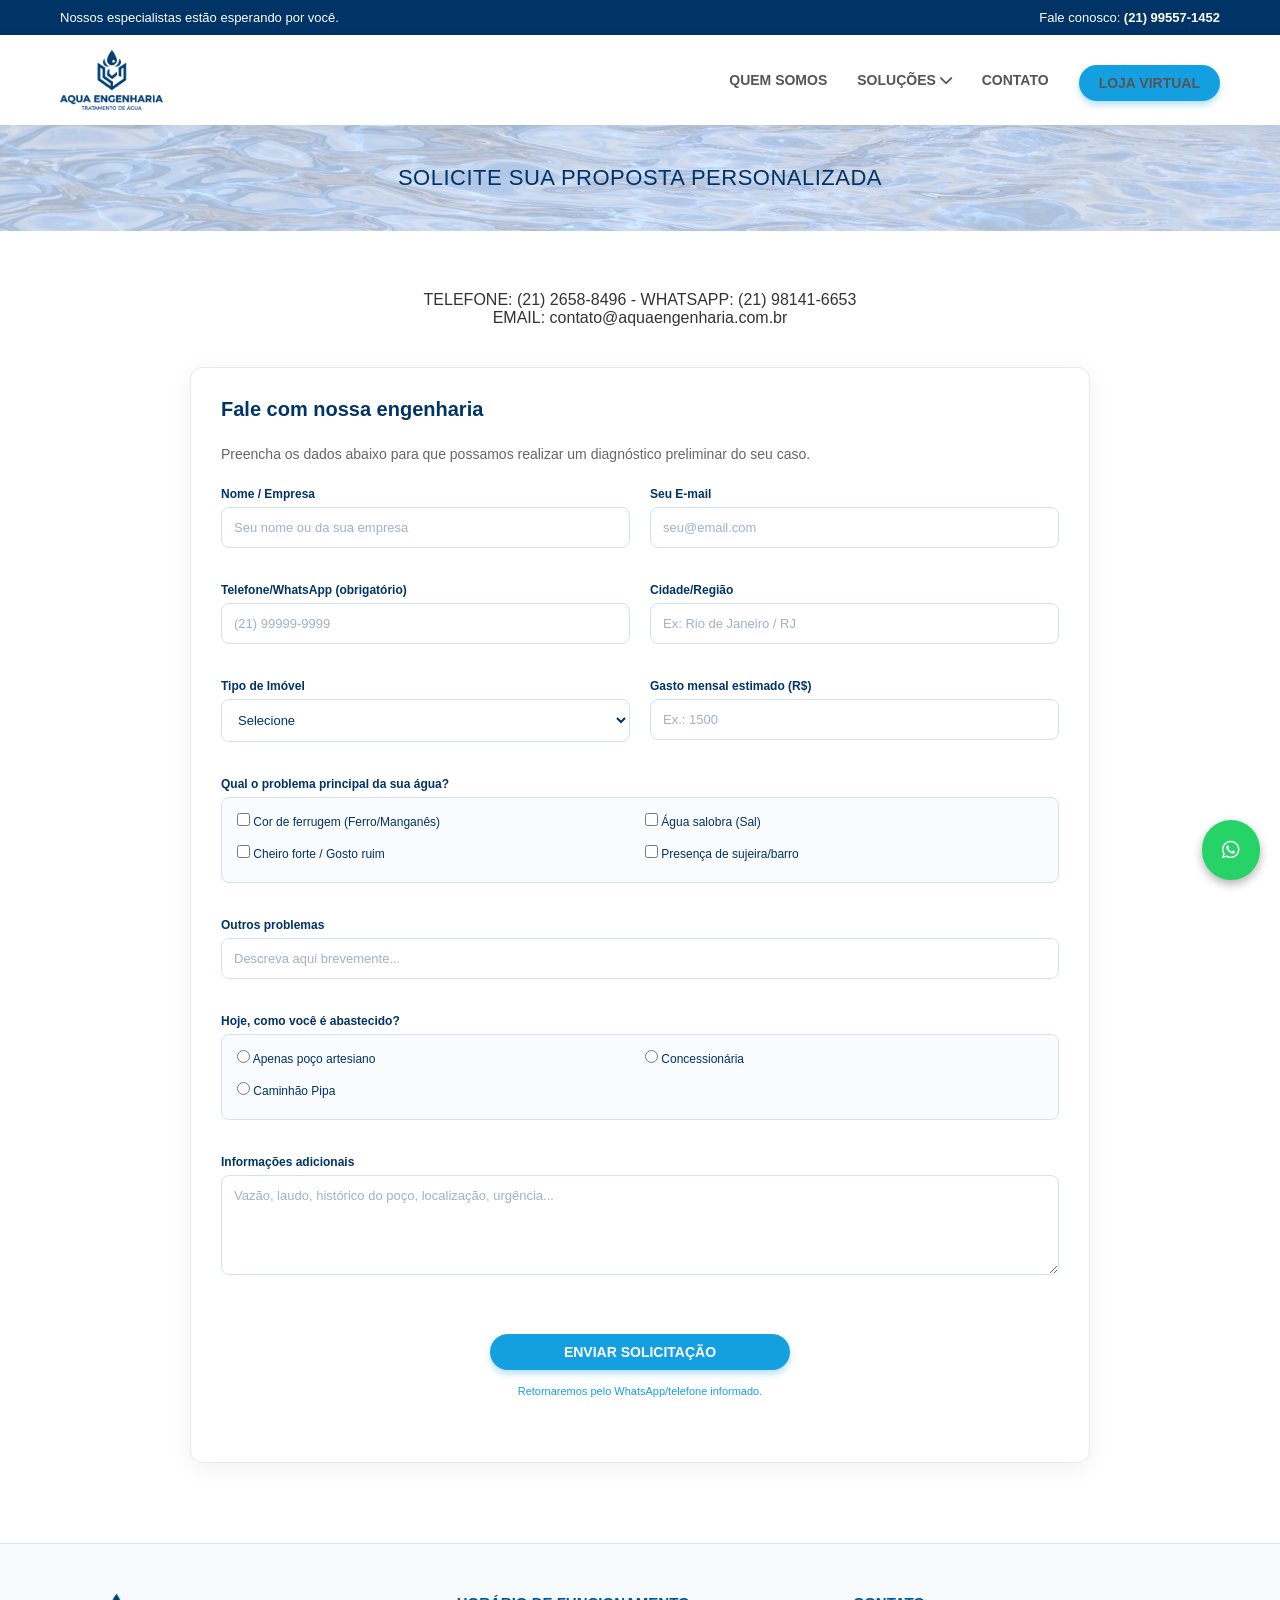
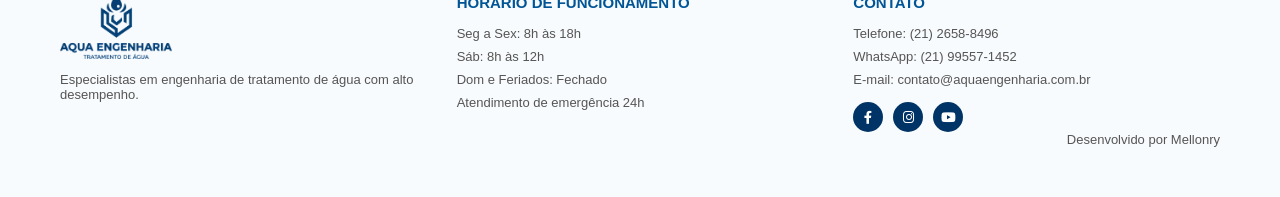
<file: contato/index.html>
<!DOCTYPE html>
<html lang="pt-BR">

<head>
    <meta charset="UTF-8">
    <meta name="viewport" content="width=device-width, initial-scale=1.0">
    <title>Aqua Engenharia - Contato</title>

    
<!-- SEO / Social -->
<meta name="description" content="Fale com a Aqua Engenharia. Solicite análise e orçamento para tratamento de água, filtros centrais, osmose reversa e abrandadores.">
<link rel="canonical" href="https://engenhariaparaagua.com.br/contato/">
<meta name="robots" content="index,follow,max-image-preview:large,max-snippet:-1,max-video-preview:-1">

<meta property="og:locale" content="pt_BR">
<meta property="og:type" content="website">
<meta property="og:title" content="Aqua Engenharia - Contato">
<meta property="og:description" content="Fale com a Aqua Engenharia. Solicite análise e orçamento para tratamento de água, filtros centrais, osmose reversa e abrandadores.">
<meta property="og:url" content="https://engenhariaparaagua.com.br/contato/">
<meta property="og:site_name" content="Aqua Engenharia">

<meta name="twitter:card" content="summary_large_image">
<meta name="twitter:title" content="Aqua Engenharia - Contato">
<meta name="twitter:description" content="Fale com a Aqua Engenharia. Solicite análise e orçamento para tratamento de água, filtros centrais, osmose reversa e abrandadores.">

<script type="application/ld+json">{"@context": "https://schema.org", "@type": "Organization", "name": "Aqua Engenharia", "url": "https://engenhariaparaagua.com.br"}</script>

<link href="https://unpkg.com/aos@2.3.1/dist/aos.css" rel="stylesheet">
    <link rel="stylesheet" href="https://cdnjs.cloudflare.com/ajax/libs/font-awesome/6.0.0/css/all.min.css">
    <link rel="stylesheet" href="../css/style.css">
    <link rel="shortcut icon" href="../img/logo-principal.ico" type="image/x-icon">
    <style>
        .form-full-width {
            max-width: 900px;
            margin: 0 auto;
        }

        .form-full-width a {
            color: inherit;
            text-decoration: none;
        }

        .field.full {
            grid-column: span 2;
        }

        .check-grid,
        .radio-grid {
            display: grid;
            grid-template-columns: 1fr 1fr;
            gap: 10px;
            background: #f9fbfd;
            padding: 15px;
            border-radius: 8px;
            border: 1px solid #d1e3f8;
            margin-top: 5px;
        }

        .option {
            display: flex;
            align-items: center;
            gap: 10px;
            font-size: 13px;
            color: #555;
            cursor: pointer;
            font-weight: 500 !important;
        }

        .option input {
            width: auto !important;
            margin: 0 !important;
        }

        .help {
            font-size: 11px;
            color: #14a0e0;
            display: block;
            margin-top: 10px;
            text-align: center;
        }

        textarea {
            min-height: 100px;
            resize: vertical;
        }

        @media (max-width: 768px) {
            .field.full {
                grid-column: span 1;
            }

            .check-grid,
            .radio-grid {
                grid-template-columns: 1fr;
            }
        }
    </style>
    <script src="https://unpkg.com/aos@2.3.1/dist/aos.js" defer></script>
    <script src="../js/main.js" defer></script>
</head>

<body>

    <aqua-header></aqua-header>

    <section class="page-banner">
        <div class="container">
            <h2>SOLICITE SUA PROPOSTA PERSONALIZADA</h2>
        </div>
    </section>

    <section class="about-section">
        <div class="container">
            <div class="form-full-width" data-aos="fade-up">

                <p style="text-align: center;">TELEFONE: <a href="tel:+552126588496">(21) 2658-8496</a> - WHATSAPP: <a href="https://wa.me/5521981416653" target="_blank">(21) 98141-6653</a></p>
                <p style="text-align: center;">EMAIL: <a href="mailto:contato@aquaengenharia.com.br">contato@aquaengenharia.com.br</a></p>

                <div class="orcamento-box">
                    <h3>Fale com nossa engenharia</h3>
                    <p style="font-size: 14px; color: #666; margin-bottom: 25px;">
                        Preencha os dados abaixo para que possamos realizar um diagnóstico preliminar do seu caso.
                    </p>

                    <form class="form web3form-dinamico" action="https://api.web3forms.com/submit" method="POST"
                        id="teste">

                        <input type="hidden" name="access_key" value="18d73dde-1d13-4629-8493-331fa2f9ba91">
                        <input type="hidden" name="subject" value="Fale conosco - Página Contato">

                        <input type="hidden" name="origem_servico" value="Página de contato">

                        <div class="orcamento-grid">

                            <div class="orcamento-input">
                                <label for="nomeEmpresa">Nome / Empresa</label>
                                <input id="nomeEmpresa" name="nome_empresa" type="text"
                                    placeholder="Seu nome ou da sua empresa" required />
                            </div>

                            <div class="orcamento-input">
                                <label for="user_email">Seu E-mail</label>
                                <input type="email" name="email" id="user_email" required placeholder="seu@email.com">
                            </div>

                            <div class="orcamento-input">
                                <label for="telefone">Telefone/WhatsApp (obrigatório)</label>
                                <input id="telefone" name="telefone" type="tel" required autocomplete="tel"
                                    placeholder="(21) 99999-9999" />
                            </div>

                            <div class="orcamento-input">
                                <label for="cidade">Cidade/Região</label>
                                <input id="cidade" name="cidade" type="text" autocomplete="address-level2"
                                    placeholder="Ex: Rio de Janeiro / RJ" />
                            </div>

                            <div class="orcamento-input">
                                <label for="tipoImovel">Tipo de Imóvel</label>
                                <select id="tipoImovel" name="tipo_imovel"
                                    style="width: 100%; padding: 12px; border: 1px solid #d1e3f8; border-radius: 8px; font-size: 13px; color: #003366; background: #fff;">
                                    <option value="">Selecione</option>
                                    <option>Residência</option>
                                    <option>Condomínio</option>
                                    <option>Indústria/Comércio</option>
                                </select>
                            </div>

                            <div class="orcamento-input">
                                <label for="gastoMensal">Gasto mensal estimado (R$)</label>
                                <input id="gastoMensal" name="gasto_mensal" type="text" placeholder="Ex.: 1500" />
                            </div>

                            <div class="orcamento-input field full">
                                <label>Qual o problema principal da sua água?</label>
                                <div class="check-grid" role="group" aria-label="Problemas principais">
                                    <label class="option"><input type="checkbox" name="problemas[]"
                                            value="Cor de ferrugem (Ferro/Manganês)"> Cor de ferrugem
                                        (Ferro/Manganês)</label>
                                    <label class="option"><input type="checkbox" name="problemas[]"
                                            value="Água salobra (Sal)"> Água salobra (Sal)</label>
                                    <label class="option"><input type="checkbox" name="problemas[]"
                                            value="Cheiro forte / Gosto ruim"> Cheiro forte / Gosto ruim</label>
                                    <label class="option"><input type="checkbox" name="problemas[]"
                                            value="Presença de sujeira/barro (Filtro Central)"> Presença de
                                        sujeira/barro</label>
                                </div>
                            </div>

                            <div class="orcamento-input field full">
                                <label for="outros">Outros problemas</label>
                                <input id="outros" name="outros" type="text"
                                    placeholder="Descreva aqui brevemente..." />
                            </div>

                            <div class="orcamento-input field full">
                                <label>Hoje, como você é abastecido?</label>
                                <div class="radio-grid" role="radiogroup" aria-label="Forma de abastecimento">
                                    <label class="option"><input type="radio" name="abastecimento"
                                            value="Apenas poço artesiano"> Apenas poço artesiano</label>
                                    <label class="option"><input type="radio" name="abastecimento"
                                            value="Concessionária"> Concessionária</label>
                                    <label class="option"><input type="radio" name="abastecimento"
                                            value="Caminhão Pipa"> Caminhão Pipa</label>
                                </div>
                            </div>

                            <div class="orcamento-input field full">
                                <label for="mensagem">Informações adicionais</label>
                                <textarea id="mensagem" name="mensagem"
                                    placeholder="Vazão, laudo, histórico do poço, localização, urgência..."></textarea>
                            </div>

                            <div class="orcamento-input field full" style="text-align: center; margin-top: 20px;">
                                <button class="btn" type="submit" style="width: 100%; max-width: 300px;">ENVIAR
                                    SOLICITAÇÃO</button>

                                <div class="status-envio" style="margin-top: 15px; font-weight: bold;"></div>

                                <span class="help" style="display: block; margin-top: 5px;">Retornaremos pelo
                                    WhatsApp/telefone informado.</span>
                            </div>

                        </div>
                    </form>
                </div>
            </div>
        </div>
    </section>

    <aqua-footer></aqua-footer>

</body>

</html>
</file>
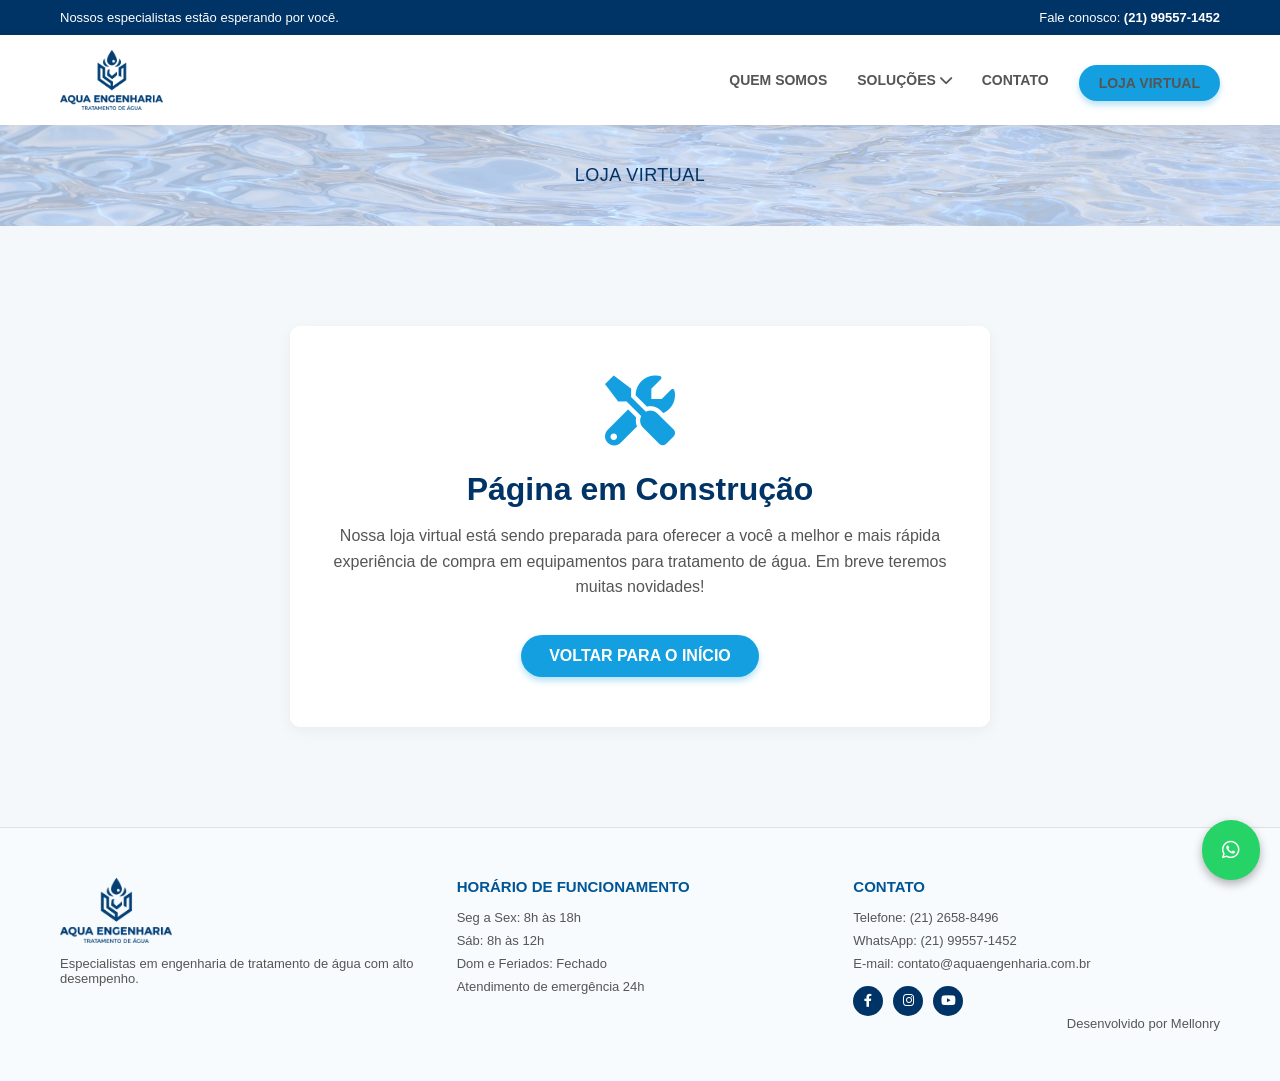
<file: loja/index.html>
<!DOCTYPE html>
<html lang="pt-BR">

<head>
    <meta charset="UTF-8">
    <meta name="viewport" content="width=device-width, initial-scale=1.0">
    <title>Aqua Engenharia - Loja Virtual (Em Construção)</title>

    <link href="https://unpkg.com/aos@2.3.1/dist/aos.css" rel="stylesheet">
    <link rel="stylesheet" href="../css/style.css">
    <link rel="stylesheet" href="https://cdnjs.cloudflare.com/ajax/libs/font-awesome/6.0.0/css/all.min.css">
    <link rel="shortcut icon" href="../img/logo-principal.ico" type="image/x-icon">
    <script src="https://unpkg.com/aos@2.3.1/dist/aos.js" defer></script>
    <script src="../js/main.js" defer></script>

    <style>
        .em-construcao {
            padding: 100px 0;
            text-align: center;
            background-color: #f4f8fb;
            /* Mesma cor de fundo do Hero no seu CSS */
            min-height: 50vh;
            display: flex;
            align-items: center;
        }

        .em-construcao-content {
            background: white;
            padding: 50px 30px;
            border-radius: 10px;
            box-shadow: 0 4px 15px rgba(0, 0, 0, 0.05);
            max-width: 700px;
            margin: 0 auto;
        }

        .em-construcao i {
            font-size: 70px;
            color: var(--azul-claro);
            margin-bottom: 25px;
        }

        .em-construcao h2 {
            color: var(--azul-escuro);
            font-size: 32px;
            margin-bottom: 15px;
            font-weight: 600;
        }

        .em-construcao p {
            color: #555;
            font-size: 16px;
            line-height: 1.6;
            margin-bottom: 35px;
        }
    </style>
</head>

<body>

    <aqua-header></aqua-header>

    <section class="page-banner solucoes-banner">
        <div class="container">
            <h2>LOJA VIRTUAL</h2>
        </div>
    </section>

    <section class="em-construcao">
        <div class="container">
            <div class="em-construcao-content" data-aos="fade-up">
                <i class="fas fa-tools"></i>
                <h2>Página em Construção</h2>
                <p>Nossa loja virtual está sendo preparada para oferecer a você a melhor e mais rápida experiência de
                    compra em equipamentos para tratamento de água. Em breve teremos muitas novidades!</p>

                <a href="../" class="btn">VOLTAR PARA O INÍCIO</a>
            </div>
        </div>
    </section>

    <aqua-footer></aqua-footer>

</body>

</html>
</file>
<file: css/style.css>
/* RESET E ESTILOS GLOBAIS */
* {
  margin: 0;
  padding: 0;
  box-sizing: border-box;
  font-family: 'Segoe UI', Tahoma, Geneva, Verdana, sans-serif;
}

body {
  background-color: #ffffff;
  color: #333;
  overflow-x: hidden;
}

a {
  text-decoration: none;
}

ul {
  list-style: none;
}

.container {
  max-width: 1200px;
  margin: 0 auto;
  padding: 0 20px;
}

/* CORES PRINCIPAIS */
:root {
  --azul-escuro: #003366;
  --azul-claro: #14a0e0;
  --azul-texto: #005596;
  --cinza-fundo: #e6e9ee;
  --cinza-claro: #f4f6f8;
}

/* BOTÕES */
.btn {
  display: inline-block;
  padding: 12px 28px;
  border-radius: 50px;
  font-weight: bold;
  text-align: center;
  cursor: pointer;
  transition: 0.3s;
  color: white;
  background-color: var(--azul-claro);
  box-shadow: 0 4px 6px rgba(20, 160, 224, 0.3);
  border: none;
}

.btn:hover {
  background-color: #1085bd;
}

/* TOP BAR */
.top-bar {
  background-color: var(--azul-escuro);
  color: white;
  padding: 10px 0;
  font-size: 13px;
}

.top-bar .container {
  display: flex;
  justify-content: space-between;
  align-items: center;
}

.top-bar a {
  color: white;
  font-weight: bold;
  transition: 0.3s;
}

.top-bar a:hover {
  text-decoration: underline;
  color: #eaf2f8;
}

/* CABEÇALHO (HEADER) E MENU MOBILE */
.header {
  padding: 15px 0;
  background: white;
  position: sticky;
  top: 0;
  z-index: 1000;
  box-shadow: 0 2px 10px rgba(0, 0, 0, 0.05);
}

.header .container {
  display: flex;
  justify-content: space-between;
  align-items: center;
  position: relative;
}

.logo {
  display: flex;
  align-items: center;
  font-size: 24px;
  font-weight: 800;
  color: var(--azul-texto);
}

.logo img {
  height: 60px;
  margin-right: 15px;
}

.nav-menu {
  display: flex;
  gap: 30px;
  align-items: center;
  transition: 0.3s;
}

.nav-menu a {
  color: #555;
  font-size: 14px;
  font-weight: 600;
}

.nav-menu a:hover {
  color: var(--azul-claro);
}

.menu-toggle {
  display: none;
  background: none;
  border: none;
  font-size: 26px;
  color: var(--azul-texto);
  cursor: pointer;
}

/* HERO SECTION */
.hero {
  position: relative;
  padding: 100px 0;
  background: url('../img/1.png') top center / cover no-repeat;
  background-color: #f4f8fb;
}

.hero .container {
  display: flex;
  align-items: center;
}

.hero-text {
  max-width: 500px;
}

.hero h1 {
  font-size: 38px;
  color: var(--azul-texto);
  line-height: 1.2;
  margin-bottom: 20px;
}

.hero p {
  font-size: 16px;
  color: #444;
  line-height: 1.6;
  margin-bottom: 30px;
}

.btn-whatsapp {
  display: inline-flex;
  align-items: center;
  gap: 10px;
  font-size: 16px;
}

/* DE QUAL LADO VOCÊ QUER ESTAR? (COPOS) */
.comparacao {
  margin-top: 20px;
  padding: 20px 0;
  text-align: center;
  background: url('../img/2.png') bottom center / cover no-repeat;
}

.titulo-secao {
  font-size: 32px;
  color: var(--azul-texto);
  margin-bottom: 15px;
}

.comparacao p {
  max-width: 800px;
  margin: 0 auto 50px auto;
  color: #555;
  font-size: 16px;
}

/* ANIMAÇÃO DOS COPOS DE BAIXO PARA CIMA */
.copos-container {
  display: flex;
  justify-content: center;
  gap: 50px;
  /* margin-bottom: 40px; */
  overflow: hidden;
  /* padding-bottom: 20px; */
}

.copo-sujo,
.copo-limpo {
  max-width: 40%;
  width: 200px;
  height: auto;
  opacity: 0;
  transform: translateY(100px);
  transition: opacity 1.2s ease-out, transform 1.2s ease-out;
}

.copo-limpo {
  transition-delay: 0.2s;
}

.copos-container.visivel .copo-sujo,
.copos-container.visivel .copo-limpo {
  opacity: 1;
  transform: translateY(0);
}

/* SOLUÇÕES (CARROSSEL AUTOMÁTICO) */
.solucoes {
  padding: 80px 0;
  background-color: #eaf2f8;
  text-align: center;
  overflow: hidden;
}

.carrossel-wrapper {
  position: relative;
  max-width: 1200px;
  margin: 40px auto 0;
  overflow: hidden;
  padding: 20px 0;
}

.carrossel-track {
  display: flex;
  transition: transform 0.6s ease-in-out;
}

.card-solucao {
  flex: 0 0 25%;
  padding: 0 10px;
  box-sizing: border-box;
}

.card-inner {
  background: white;
  border-radius: 8px;
  padding: 20px;
  box-shadow: 0 4px 10px rgba(0, 0, 0, 0.05);
  text-align: center;
  height: 100%;
  display: flex;
  flex-direction: column;
  align-items: center;
}

.card-inner img {
  height: 300px;
  object-fit: cover;
  object-position: center;
  width: 100%;
  border-radius: 5px;
  margin-bottom: 15px;
}

.card-inner h3 {
  color: var(--azul-claro);
  font-size: 14px;
  margin-bottom: 10px;
  text-transform: uppercase;
}

.card-inner p {
  font-size: 18px;
  color: #666;
  margin-bottom: 15px;
  flex-grow: 1;
}

.btn-saibamais {
  background-color: var(--azul-claro);
  color: white;
  padding: 8px 20px;
  border-radius: 20px;
  font-size: 12px;
  font-weight: bold;
  display: inline-block;
  margin-top: auto;
}

.carrossel-nav {
  margin-top: 10px;
  display: flex;
  justify-content: center;
  gap: 8px;
}

.ponto {
  width: 10px;
  height: 10px;
  background-color: #ccc;
  border-radius: 50%;
  cursor: pointer;
  transition: 0.3s;
}

.ponto.ativo {
  background-color: var(--azul-claro);
  width: 25px;
  border-radius: 5px;
}

/* POR QUE ESCOLHER */
.porque-escolher {
  padding: 80px 0;
  background-color: var(--cinza-fundo);
  text-align: center;
  overflow: hidden;
}

.grid-motivos {
  display: grid;
  grid-template-columns: repeat(4, 1fr);
  gap: 30px;
  margin-top: 40px;
}

.motivo-box {
  background: white;
  padding: 40px 30px;
  border-radius: 10px;
  box-shadow: 0 4px 10px rgba(0, 0, 0, 0.05);
}

.motivo-box h3 {
  color: var(--azul-texto);
  margin-bottom: 15px;
  font-size: 18px;
}

.motivo-box img {
  width: 100%;
}

.motivo-box p {
  font-size: 18px;
  color: #555;
  line-height: 1.5;
}

/* FAQ - ACCORDION */
.faq-section {
  padding: 80px 0;
  background: url('img/bg-agua.jpg') center/cover;
  position: relative;
}

.faq-section::before {
  content: '';
  position: absolute;
  top: 0;
  left: 0;
  right: 0;
  bottom: 0;
  background: rgba(86, 142, 182, 0.9);
}

.faq-container {
  position: relative;
  z-index: 1;
  max-width: 800px;
  margin: 0 auto;
}

.faq-section .titulo-secao {
  color: white;
  margin-bottom: 40px;
  text-align: center;
}

.faq-item {
  background: white;
  margin-bottom: 10px;
  border-radius: 4px;
  overflow: hidden;
  box-shadow: 0 2px 5px rgba(0, 0, 0, 0.1);
}

.faq-pergunta {
  padding: 18px 20px;
  font-size: 15px;
  font-weight: bold;
  color: var(--azul-texto);
  display: flex;
  justify-content: space-between;
  align-items: center;
  cursor: pointer;
  transition: 0.3s;
}

.faq-pergunta i {
  color: #aaa;
  transition: transform 0.4s ease;
}

.faq-resposta {
  max-height: 0;
  padding: 0 20px;
  color: #555;
  font-size: 14px;
  line-height: 1.6;
  transition: max-height 0.4s ease, padding 0.4s ease;
  overflow: hidden;
}

.faq-item.ativo .faq-pergunta {
  background-color: #f4f8fb;
}

.faq-item.ativo .faq-pergunta i {
  transform: rotate(180deg);
  color: var(--azul-claro);
}

.faq-item.ativo .faq-resposta {
  max-height: 300px;
  padding: 0 20px 20px 20px;
}

/* RODAPÉ */
.footer {
  background-color: #f8fbfd;
  padding: 50px 0;
  border-top: 1px solid #e0e0e0;
}

.footer-grid {
  display: grid;
  grid-template-columns: 1fr 1fr 1fr;
  gap: 30px;
  color: #555;
  font-size: 13px;
}

.footer-col h4 {
  color: var(--azul-texto);
  margin-bottom: 15px;
  font-size: 15px;
}

.footer-col ul li {
  margin-bottom: 8px;
}

.footer-col ul li a {
  color: #555;
  transition: 0.3s;
}

.footer-col ul li a:hover {
  color: var(--azul-claro);
}

.redes-sociais {
  margin-top: 15px;
  display: flex;
  gap: 10px;
}

.redes-sociais div {
  width: 30px;
  height: 30px;
  background: var(--azul-escuro);
  border-radius: 50%;
  color: white;
  display: flex;
  justify-content: center;
  align-items: center;
  cursor: pointer;
}

.redes-sociais div:hover {
  background: var(--azul-claro);
}

.dropdown {
  position: relative;
  display: inline-block;
}

.dropdown-content {
  display: none;
  position: absolute;
  top: 100%;
  left: 0;
  background-color: #ffffff;
  min-width: 260px;
  box-shadow: 0 8px 20px rgba(0, 0, 0, 0.1);
  z-index: 2000;
  border-radius: 8px;
  padding: 10px 0;
  overflow: hidden;
  border-top: 3px solid var(--azul-claro);
}

/* Efeito de aparecer ao passar o mouse (Desktop) */
.dropdown:hover .dropdown-content {
  display: block;
  animation: fadeIn 0.3s ease;
}

.dropdown-content li {
  list-style: none;
  border-bottom: 1px solid #f0f0f0;
}

.dropdown-content li:last-child {
  border-bottom: none;
}

.dropdown-content li a {
  color: #555;
  padding: 12px 20px;
  text-decoration: none;
  display: block;
  font-size: 13px;
  font-weight: 500;
  transition: 0.3s;
}

/* Efeito ao passar o mouse nos subitens */
.dropdown-content li a:hover {
  background-color: #f4f8fb;
  color: var(--azul-claro);
  padding-left: 25px;
  /* Dá um leve "pulo" para a direita elegante */
}

@keyframes fadeIn {
  from {
    opacity: 0;
    transform: translateY(10px);
  }

  to {
    opacity: 1;
    transform: translateY(0);
  }
}

/* ========================================================================= */
/* PÁGINAS DE SOLUÇÕES (PRODUTOS)                                            */
/* ========================================================================= */
.product-section {
  padding: 40px 0 80px 0;
}

.product-row {
  display: grid;
  grid-template-columns: 400px 1fr;
  gap: 50px;
  margin-bottom: 50px;
  align-items: start;
}

.product-row-reverse {
  display: grid;
  grid-template-columns: 1fr 350px;
  gap: 50px;
  align-items: start;
}

.page-banner.solucoes-banner h2 {
  font-size: 18px;
  text-transform: uppercase;
}

/* Imagens do lado esquerdo */
.product-images {
  display: flex;
  flex-direction: column;
  gap: 20px;
}

.product-images img {
  width: 100%;
  border-radius: 6px;
  box-shadow: 0 4px 15px rgba(0, 0, 0, 0.1);
}

/* Títulos Azuis */
.blue-bar {
  background-color: var(--azul-claro);
  color: white;
  padding: 10px 20px;
  font-weight: bold;
  font-size: 14px;
  margin-bottom: 25px;
  border-radius: 2px;
  display: inline-block;
}

/* Textos e Listas */
.product-text h3 {
  color: var(--azul-escuro);
  font-size: 30px;
  margin-bottom: 15px;
  font-weight: 500;
}

.product-text p {
  font-size: 14px;
  color: #555;
  line-height: 1.8;
  margin-bottom: 20px;
}

.product-text strong {
  color: #333;
}

.product-text img {
  width: 100%;
}

.warning-list {
  list-style: none;
  margin-bottom: 30px;
}

.warning-list li {
  margin-bottom: 15px;
  font-size: 14px;
  color: #555;
  line-height: 1.6;
  display: flex;
  align-items: flex-start;
  gap: 10px;
}

.warning-list li i {
  color: #003366;
  font-size: 16px;
  margin-top: 3px;
}

.bullet-list {
  margin-left: 20px;
  margin-bottom: 30px;
}

.bullet-list li {
  list-style-type: disc;
  margin-bottom: 15px;
  font-size: 14px;
  color: #555;
  line-height: 1.6;
}

/* Passos Simplificados (Ferro e Manganês) */
.step-box {
  background-color: #f4f6f8;
  padding: 15px 20px;
  border-radius: 8px;
  margin-bottom: 15px;
  font-size: 13px;
  color: #555;
  line-height: 1.5;
}

.step-box strong {
  color: #333;
  display: block;
  margin-bottom: 5px;
  font-size: 14px;
}

/* Tabela Personalizada (Filtros Centrais) */
.custom-table {
  width: 100%;
  border-collapse: collapse;
  margin-top: 20px;
  box-shadow: 0 2px 10px rgba(0, 0, 0, 0.05);
}

.custom-table th {
  background-color: var(--azul-claro);
  color: white;
  padding: 12px 15px;
  text-align: left;
  font-size: 14px;
  border: 1px solid white;
}

.custom-table td {
  border-bottom: 1px solid #eee;
  padding: 12px 15px;
  font-size: 13px;
  color: #555;
}

.custom-table td:first-child {
  font-weight: bold;
  color: #333;
}

.mobile-table-text {
  display: none;
}

/* Orçamento Rápido (Formulário Lateral) */
.orcamento-box {
  background: #fff;
  padding: 30px;
  border-radius: 8px;
  border: 1px solid var(--cinza-fundo);
  box-shadow: 0 5px 20px rgba(0, 0, 0, 0.08);
  margin-top: 40px;
}

.orcamento-box h3 {
  color: var(--azul-escuro);
  margin-bottom: 20px;
  font-size: 20px;
}

.orcamento-grid {
  display: grid;
  grid-template-columns: 1fr 1fr;
  gap: 20px;
  margin-bottom: 20px;
}

.orcamento-input label {
  display: block;
  font-size: 12px;
  color: var(--azul-escuro);
  font-weight: bold;
  margin-bottom: 5px;
}

.orcamento-input input,
.orcamento-input textarea {
  width: 100%;
  padding: 12px;
  border: 1px solid var(--azul-claro);
  border-radius: 4px;
  font-size: 13px;
  color: var(--azul-escuro);
  outline: none;
  background: #fdfdfd;
  transition: 0.3s;
}

.orcamento-input input:focus,
.orcamento-input textarea:focus {
  border-color: var(--azul-escuro);
  box-shadow: 0 0 5px rgba(0, 51, 102, 0.2);
}

/* Links e Botões Extras */
.link-whatsapp {
  color: #d9534f;
  font-weight: bold;
  font-size: 14px;
  text-align: center;
  display: block;
  margin-bottom: 10px;
}

.btn-dark-blue {
  background-color: var(--azul-escuro);
  color: white;
  display: block;
  text-align: center;
  padding: 15px;
  border-radius: 4px;
  font-weight: bold;
  transition: 0.3s;
}

.btn-dark-blue:hover {
  background-color: #002244;
}

.extra-links {
  text-align: center;
  margin-top: 40px;
  font-size: 14px;
  color: #555;
}

/* ========================================================================= */
/* FORMULÁRIO: FALE COM UM ESPECIALISTA (Azul Escuro)                        */
/* ========================================================================= */
.contact-form-box {
  background-color: var(--azul-escuro);
  /* Azul Marinho #003366 */
  padding: 30px 25px;
  border-radius: 8px;
  color: white;
  box-shadow: 0 10px 20px rgba(0, 0, 0, 0.15);
}

.contact-form-box h3 {
  font-size: 22px;
  font-weight: 400;
  margin-bottom: 25px;
  color: #ffffff;
}

.contact-form-box .input-group {
  margin-bottom: 15px;
  text-align: left;
}

.contact-form-box .input-group label {
  display: block;
  font-size: 11px;
  color: #d1e3f8;
  /* Azul bem clarinho para o label */
  margin-bottom: 5px;
}

.contact-form-box .input-group input,
.contact-form-box .input-group textarea {
  width: 100%;
  background-color: transparent;
  /* Fundo transparente igual a imagem */
  border: 1px solid var(--azul-claro);
  /* Borda azul claro */
  color: white;
  padding: 10px;
  border-radius: 4px;
  font-size: 13px;
  outline: none;
  transition: 0.3s;
}

.contact-form-box .input-group input:focus,
.contact-form-box .input-group textarea:focus {
  border-color: #ffffff;
}

.contact-form-box .btn-enviar {
  width: 100%;
  background-color: #555555;
  /* Botão cinza/chumbo */
  color: white;
  border: none;
  padding: 12px;
  border-radius: 30px;
  font-size: 14px;
  font-weight: 600;
  cursor: pointer;
  margin-top: 10px;
  transition: 0.3s;
}

.contact-form-box .btn-enviar:hover {
  background-color: #333333;
}

.contact-form-box .disclaimer {
  font-size: 9px;
  color: #8da6c3;
  text-align: center;
  margin-top: 15px;
  line-height: 1.4;
}


/* ========================================================================= */
/* FORMULÁRIO: ORÇAMENTO RÁPIDO (Branco - Posição Lateral)                   */
/* ========================================================================= */
.orcamento-box {
  background: #ffffff;
  padding: 30px;
  border-radius: 12px;
  /* Bordas mais arredondadas igual ao print */
  border: 1px solid #e6e9ee;
  box-shadow: 0 5px 25px rgba(0, 0, 0, 0.06);
  margin-top: 40px;
}

.orcamento-box h3 {
  color: var(--azul-escuro);
  /* Título em azul escuro */
  margin-bottom: 25px;
  font-size: 20px;
  font-weight: 700;
}

.orcamento-grid {
  display: grid;
  grid-template-columns: 1fr 1fr;
  gap: 20px;
  margin-bottom: 20px;
}

.orcamento-input {
  margin-bottom: 15px;
}

.orcamento-input label {
  display: block;
  font-size: 12px;
  color: var(--azul-escuro);
  /* Letras azuis escuras e em negrito */
  font-weight: 700;
  margin-bottom: 6px;
}

.orcamento-input input,
.orcamento-input textarea {
  width: 100%;
  padding: 12px;
  border: 1px solid #d1e3f8;
  /* Bordas suaves e arredondadas */
  border-radius: 8px;
  font-size: 13px;
  color: var(--azul-escuro);
  outline: none;
  background: #ffffff;
  transition: 0.3s;
}

.orcamento-input input::placeholder,
.orcamento-input textarea::placeholder {
  color: #a0b2c6;
  /* Placeholder clarinho */
}

.orcamento-input input:focus,
.orcamento-input textarea:focus {
  border-color: var(--azul-claro);
  box-shadow: 0 0 5px rgba(20, 160, 224, 0.2);
}

.orcamento-box .btn {
  background-color: var(--azul-claro);
  padding: 10px 28px;
  border-radius: 30px;
  color: white;
  font-weight: bold;
  border: none;
  cursor: pointer;
  font-size: 14px;
}

.whatsapp-fixo {
  position: fixed;
  bottom: 20px;
  right: 20px;
  background-color: #25d366;
  color: #fff;
  padding: 20px 20px;
  border-radius: 50px;
  display: flex;
  align-items: center;
  gap: 10px;
  text-decoration: none;
  font-family: Arial, sans-serif;
  font-weight: bold;
  font-size: 20px;
  box-shadow: 0 4px 10px rgba(0, 0, 0, 0.3);
  z-index: 9999;
  transition: transform 0.3s ease, background-color 0.3s ease;
}

.whatsapp-fixo:hover {
  transform: scale(1.05);
  background-color: #128c7e;
  color: #fff;
}

/* RESPONSIVIDADE (MOBILE) */
@media (max-width: 900px) {
  .grid-motivos {
    grid-template-columns: 1fr;
  }

  footer {
    align-items: center;
  }

  .footer-grid {
    grid-template-columns: 1fr;
  }

  .card-solucao {
    flex: 0 0 50%;
  }

  .menu-toggle {
    display: block;
  }

  .nav-menu {
    display: none;
    flex-direction: column;
    width: 100%;
    position: absolute;
    top: 100%;
    left: 0;
    background: white;
    padding: 20px;
    box-shadow: 0 5px 10px rgba(0, 0, 0, 0.1);
    gap: 15px;
  }

  .nav-menu.ativo {
    display: flex;
  }

  .dropdown {
    width: 100%;
    text-align: center;
  }

  .dropdown-content {
    position: static;
    display: none;
    box-shadow: none;
    border-top: none;
    border-left: 3px solid var(--azul-claro);
    background-color: #f9fbfd;
    border-radius: 0;
    margin-top: 10px;
  }

  .dropdown:hover .dropdown-content {
    display: block;
  }

  .product-row,
  .product-row-reverse {
    grid-template-columns: 1fr;
    gap: 30px;
  }

  .orcamento-grid {
    grid-template-columns: 1fr;
  }

  .desktop-table {
    display: none;
  }

  .mobile-table-text {
    display: block;
  }

  .mobile-table-text .step-box {
    background-color: white;
    border-left: 4px solid var(--azul-claro);
    border-radius: 0;
  }

  .orcamento-grid {
    grid-template-columns: 1fr;
    gap: 0;
  }
}

/* ========================================================================= */
/* BANNER COM IMAGEM DE FUNDO */
/* ========================================================================= */

/* Banner do Topo com Água */
.page-banner {
  background: url('../img/bg-agua.jpg') center/cover no-repeat;
  position: relative;
  padding: 40px 0;
  display: flex;
  align-items: center;
}

.page-banner::before {
  content: '';
  position: absolute;
  inset: 0;
  background: rgba(255, 255, 255, 0.65);
  /* Máscara branca translúcida para igualar a imagem */
}

.page-banner .container {
  position: relative;
  z-index: 1;
  display: flex;
  align-items: center;
  gap: 15px;
  justify-content: space-between;
}

.page-banner h2 {
  font-size: 22px;
  color: var(--azul-escuro);
  font-weight: 500;
  letter-spacing: 0.5px;
  display: flex;
  align-items: center;
  gap: 15px;
}

.page-banner img {
  height: 40px;
  /* Ícone da logo ao lado do título */
}

/* Grid de Conteúdo (2 Colunas) */
.about-section {
  padding: 60px 0 80px 0;
}

.about-grid {
  display: grid;
  grid-template-columns: 320px 1fr;
  gap: 60px;
  align-items: start;
}

/* Coluna da Esquerda (Imagem do Escritório e Formulário) */
.about-left .office-img {
  width: 100%;
  border-radius: 4px;
  margin-bottom: 25px;
  box-shadow: 0 4px 15px rgba(0, 0, 0, 0.1);
}

.contact-form-box {
  background-color: #003366;
  /* Azul Escuro */
  padding: 30px 25px;
  border-radius: 8px;
  color: white;
  box-shadow: 0 10px 20px rgba(0, 0, 0, 0.15);
}

.contact-form-box h3 {
  font-size: 20px;
  font-weight: 500;
  margin-bottom: 25px;
}

.input-group {
  margin-bottom: 15px;
  text-align: left;
}

.input-group label {
  display: block;
  font-size: 11px;
  color: #d1e3f8;
  margin-bottom: 5px;
}

.input-group input,
.input-group textarea {
  width: 100%;
  background-color: #002244;
  /* Fundo do input mais escuro */
  border: 1px solid #14a0e0;
  /* Borda azul clara */
  color: white;
  padding: 10px;
  border-radius: 4px;
  font-size: 13px;
  outline: none;
  transition: 0.3s;
}

.input-group input:focus,
.input-group textarea:focus {
  border-color: #ffffff;
}

.btn-enviar {
  width: 100%;
  background-color: #4a4a4a;
  /* Cor cinza/chumbo do botão da imagem */
  color: white;
  border: none;
  padding: 12px;
  border-radius: 30px;
  font-size: 14px;
  font-weight: 600;
  cursor: pointer;
  margin-top: 10px;
  transition: 0.3s;
}

.btn-enviar:hover {
  background-color: #333333;
}

.disclaimer {
  font-size: 9px;
  color: #8da6c3;
  text-align: center;
  margin-top: 15px;
  line-height: 1.4;
}

/* Coluna da Direita (Textos) */
.about-right p {
  font-size: 14px;
  color: #555;
  line-height: 1.8;
  margin-bottom: 25px;
  text-align: justify;
}

.highlight-phrase {
  text-align: center;
  font-size: 22px;
  color: #333;
  font-weight: 500;
  margin-top: 50px;
  line-height: 1.4;
}

@media (max-width: 600px) {
  .card-solucao {
    flex: 0 0 100%;
  }

  .copos-container {
    gap: 10px;
  }

  .copo-sujo,
  .copo-limpo {
    width: 45%;
    height: auto;
  }

  .top-bar {
    display: none;
  }
}
</file>
